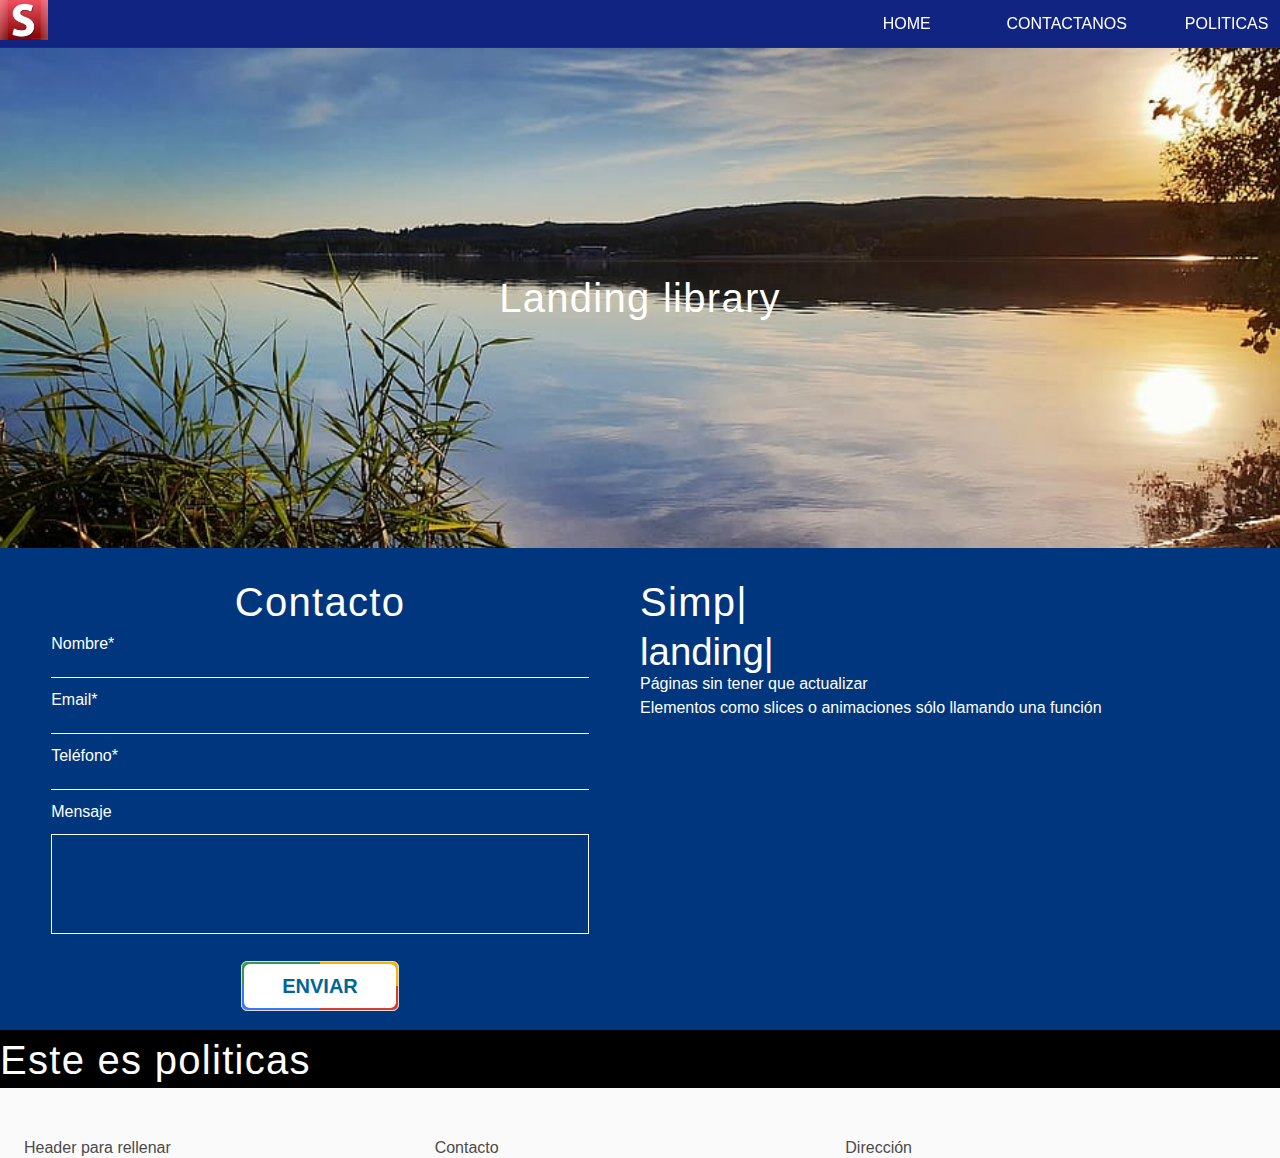
<file: web.html>
<!DOCTYPE html>
<html lang="es">

<head>
    <meta charset="UTF-8">
    <meta name="viewport" content="width=device-width, initial-scale=1.0">

</head>

<body>
    <div class='hero'>
        <div class='hero-body'>
            <!--CONTENIDO JAVASCRIPT-->
            

 
            <!--CONTENIDO JAVASCRIPT-->
        </div>
    </div>

    <div class="fw"></div>
    <script src="src/js/config.js"></script>

</body>

</html>
</file>
